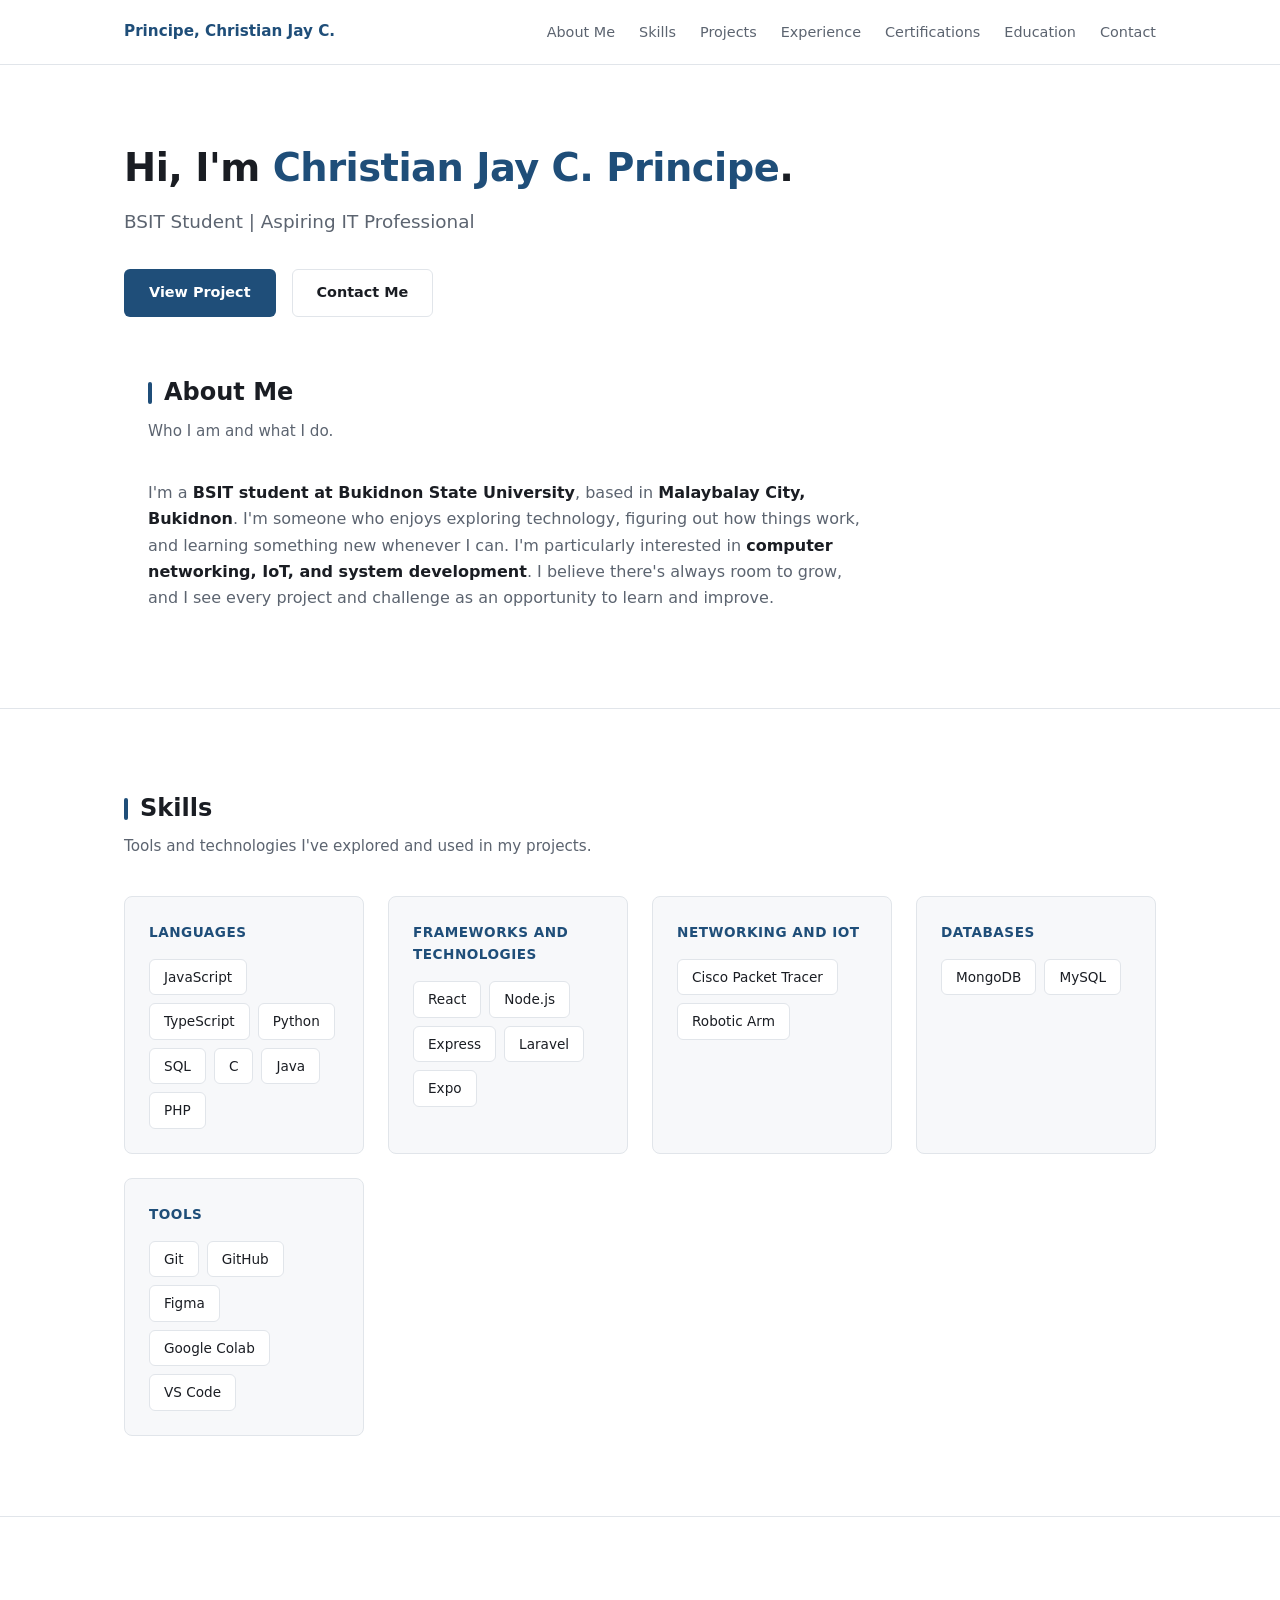
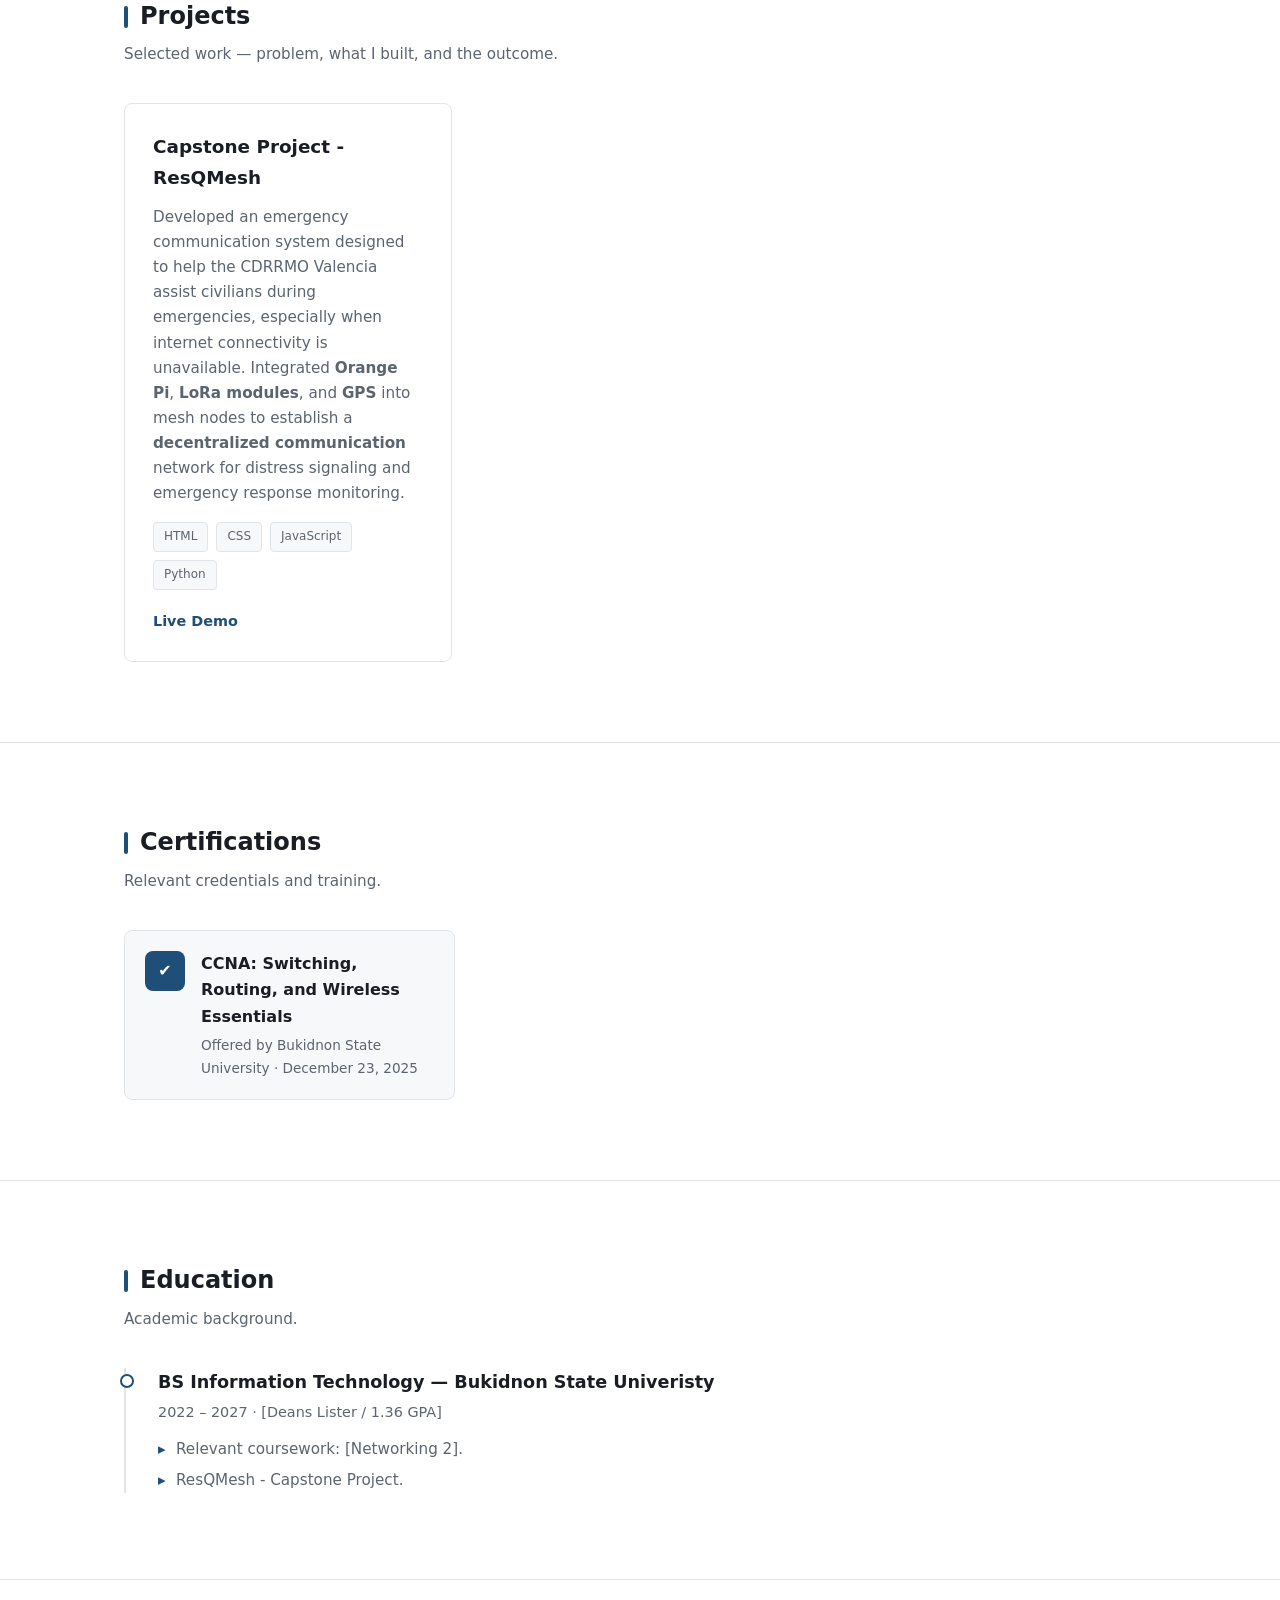
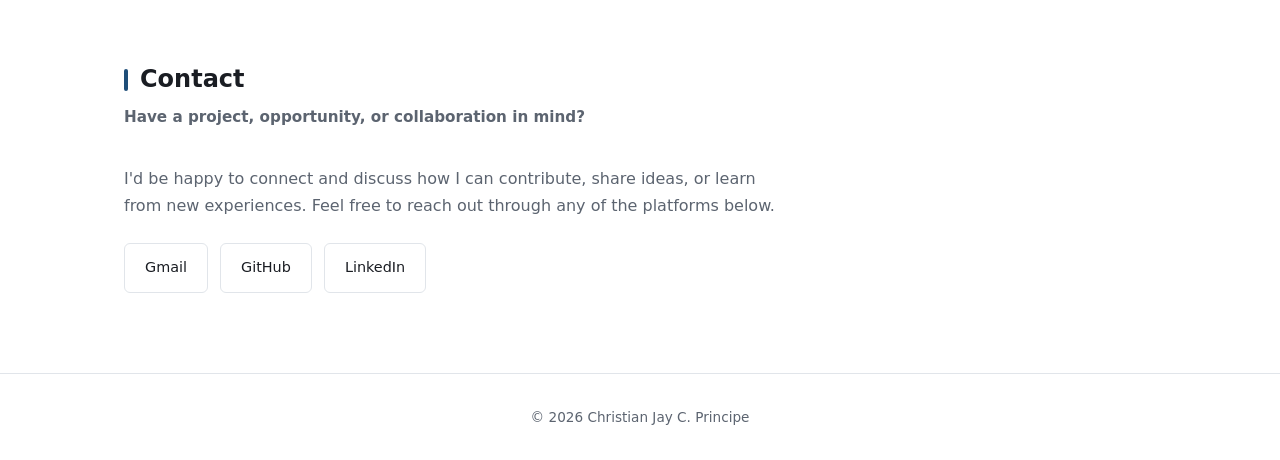
<file: index.html>
<!DOCTYPE html>
<html lang="en">
<head>
  <meta charset="UTF-8">
  <meta name="viewport" content="width=device-width, initial-scale=1.0">
  <title>Christian Jay C. Principe — Portfolio</title>
  <link rel="stylesheet" href="styles.css">
</head>
<body>

  <header class="nav">
    <div class="container">
      <a class="brand" href="#top"><span>Principe, Christian Jay C.</span></a>
      <button class="nav-toggle" id="navToggle">☰</button>
      <ul class="nav-links" id="navLinks">
        <li><a href="#about">About Me</a></li>
        <li><a href="#skills">Skills</a></li>
        <li><a href="#projects">Projects</a></li>
        <li><a href="#experience">Experience</a></li>
        <li><a href="#certifications">Certifications</a></li>
        <li><a href="#education">Education</a></li>
        <li><a href="#contact">Contact</a></li>
      </ul>
    </div>
  </header>

  <main id="top">
    <section id="about">
  <div class="container">
    <h1>Hi, I'm <span>Christian Jay C. Principe</span>.</h1>
    <p class="role">BSIT Student | Aspiring IT Professional</p>
    <div class="buttons">
      <a href="#projects" class="btn btn-primary">View Project</a>
      <a href="#contact" class="btn btn-ghost">Contact Me</a>
    </div>

    <div id="about-body"></div>
  </div>
</section>

    <div id="skills"></div>
    <div id="projects"></div>
    <!-- <div id="experience"></div> -->
    <div id="certifications"></div>
    <div id="education"></div>
    <div id="contact"></div>
  </main>

  <footer>
    <div class="container">© <span id="year"></span> Christian Jay C. Principe</div>
  </footer>

  <script src="script.js"></script>
</body>
</html>
</file>
<file: styles.css>
/* =====================
   THEME
   ===================== */
:root {
  --bg: #ffffff;
  --card: #f7f8fa;
  --text: #1a1d23;
  --muted: #5c6470;
  --accent: #1f4e79;
  --border: #e1e5ea;
  --radius: 8px;
  --max-width: 1080px;
}

* {
  margin: 0;
  padding: 0;
  box-sizing: border-box;
}

html {
  scroll-behavior: smooth;
  scroll-padding-top: 90px; /* Stops navbar from covering titles */
}

body {
  font-family: "Segoe UI", system-ui, -apple-system, sans-serif;
  background: var(--bg);
  color: var(--text);
  line-height: 1.65;
}

a {
  color: var(--accent);
  text-decoration: none;
}

a:hover {
  text-decoration: underline;
}

.container {
  max-width: var(--max-width);
  margin: 0 auto;
  padding: 0 24px;
}

/* =====================
   NAVBAR
   ===================== */
.nav {
  position: sticky;
  top: 0;
  z-index: 100;
  background: rgba(255, 255, 255, 0.95);
  backdrop-filter: blur(8px);
  border-bottom: 1px solid var(--border);
}

.nav .container {
  display: flex;
  justify-content: space-between;
  align-items: center;
  height: 64px;
}

.brand {
  font-weight: 700;
  font-size: 0.95rem;
  color: var(--text);
}

.brand span {
  color: var(--accent);
}

.nav-links {
  display: flex;
  gap: 24px;
  list-style: none;
}

.nav-links a {
  color: var(--muted);
  font-size: 0.9rem;
}

.nav-links a:hover {
  color: var(--accent);
  text-decoration: none;
}

.nav-toggle {
  display: none;
  background: none;
  border: 1px solid var(--border);
  color: var(--text);
  border-radius: 6px;
  padding: 6px 12px;
  cursor: pointer;
  font-size: 1rem;
}

/* =====================
   SECTIONS (SPACING FIX)
   ===================== */
/* This targets the divs injected by JS and gives them consistent spacing */
main > div {
  padding: 80px 0;
  border-top: 1px solid var(--border);
}

/* First section (About) doesn't need a top border */
#about {
  padding: 80px 0;
  border-top: none;
}

/* Remove section padding since the outer div handles it */
section {
  padding: 0;
  border-top: none;
}

.section-title {
  margin-bottom: 36px;
}

.section-title h2 {
  font-size: 1.5rem;
  color: var(--text);
  font-weight: 700;
  display: flex;
  align-items: center;
  gap: 12px;
}

.section-title h2::before {
  content: "";
  display: inline-block;
  width: 4px;
  height: 22px;
  background: var(--accent);
  border-radius: 2px;
}

.section-title p {
  color: var(--muted);
  margin-top: 6px;
  font-size: 0.95rem;
}

/* =====================
   ABOUT ME
   ===================== */
#about h1 {
  font-size: 2.4rem;
  line-height: 1.2;
  font-weight: 700;
  letter-spacing: -0.5px;
}

#about h1 span {
  color: var(--accent);
}

#about .role {
  color: var(--muted);
  font-size: 1.15rem;
  margin-top: 16px;
  max-width: 640px;
}

.buttons {
  display: flex;
  gap: 16px;
  margin-top: 32px;
}

.btn {
  display: inline-block;
  padding: 11px 24px;
  border-radius: 6px;
  font-weight: 600;
  font-size: 0.9rem;
  border: 1px solid transparent;
  transition: all 0.2s ease;
}

.btn:hover {
  text-decoration: none;
}

.btn-primary {
  background: var(--accent);
  color: #fff;
}

.btn-primary:hover {
  background: #17395a;
}

.btn-ghost {
  background: transparent;
  color: var(--text);
  border-color: var(--border);
}

.btn-ghost:hover {
  border-color: var(--accent);
  color: var(--accent);
}

#about-body {
  margin-top: 56px; /* Space between hero and bio */
}

.bio p {
  color: var(--muted);
  margin-bottom: 16px;
  max-width: 70ch;
}

.bio strong {
  color: var(--text);
}

/* =====================
   SKILLS
   ===================== */
.skills {
  display: grid;
  grid-template-columns: repeat(auto-fit, minmax(240px, 1fr));
  gap: 24px;
}

.skill-group {
  background: var(--card);
  border: 1px solid var(--border);
  border-radius: var(--radius);
  padding: 24px;
}

.skill-group h3 {
  font-size: 0.85rem;
  text-transform: uppercase;
  letter-spacing: 0.5px;
  color: var(--accent);
  margin-bottom: 16px;
  font-weight: 700;
}

.chips {
  display: flex;
  flex-wrap: wrap;
  gap: 8px;
}

.chip {
  background: #fff;
  border: 1px solid var(--border);
  color: var(--text);
  padding: 6px 14px;
  border-radius: 6px;
  font-size: 0.85rem;
}

/* =====================
   PROJECTS
   ===================== */
.projects {
  display: grid;
  grid-template-columns: repeat(auto-fill, minmax(300px, 1fr));
  gap: 24px;
}

.project {
  background: #fff;
  border: 1px solid var(--border);
  border-radius: var(--radius);
  padding: 28px;
  transition: all 0.2s ease;
}

.project:hover {
  border-color: var(--accent);
  box-shadow: 0 6px 20px rgba(31, 78, 121, 0.06);
}

.project h3 {
  font-size: 1.15rem;
  margin-bottom: 12px;
  color: var(--text);
  font-weight: 700;
}

.project p {
  color: var(--muted);
  font-size: 0.95rem;
  margin-bottom: 16px;
}

.project .result {
  display: inline-block;
  color: var(--accent);
  background: rgba(31, 78, 121, 0.08);
  font-size: 0.8rem;
  font-weight: 600;
  padding: 4px 12px;
  border-radius: 4px;
  margin-bottom: 16px;
}

.tags {
  display: flex;
  flex-wrap: wrap;
  gap: 8px;
  margin-bottom: 20px;
}

.tag {
  font-size: 0.75rem;
  color: var(--muted);
  background: var(--card);
  border: 1px solid var(--border);
  padding: 4px 10px;
  border-radius: 4px;
}

.project .links {
  display: flex;
  gap: 20px;
  font-size: 0.9rem;
  font-weight: 600;
}

/* =====================
   TIMELINE (Experience / Education)
   ===================== */
.timeline {
  padding-left: 32px;
  border-left: 2px solid var(--border);
}

.timeline-item {
  margin-bottom: 40px;
  position: relative;
}

.timeline-item::before {
  content: "";
  position: absolute;
  left: -38px;
  top: 6px;
  width: 10px;
  height: 10px;
  border-radius: 50%;
  background: #fff;
  border: 2px solid var(--accent);
}

.timeline-item:last-child {
  margin-bottom: 0;
}

.timeline-item h3 {
  font-size: 1.1rem;
  color: var(--text);
  font-weight: 700;
}

.timeline-item .meta {
  color: var(--muted);
  font-size: 0.9rem;
  margin: 4px 0 12px;
}

.timeline-item ul {
  list-style: none;
}

.timeline-item li {
  color: var(--muted);
  font-size: 0.95rem;
  margin-bottom: 6px;
  padding-left: 18px;
  position: relative;
}

.timeline-item li::before {
  content: "▸";
  position: absolute;
  left: 0;
  color: var(--accent);
}

/* =====================
   CERTIFICATIONS
   ===================== */
.certs {
  display: grid;
  grid-template-columns: repeat(auto-fill, minmax(300px, 1fr));
  gap: 20px;
}

.cert {
  display: flex;
  gap: 16px;
  align-items: flex-start;
  background: var(--card);
  border: 1px solid var(--border);
  border-radius: var(--radius);
  padding: 20px;
}

.cert .badge {
  flex: 0 0 40px;
  height: 40px;
  border-radius: 8px;
  background: var(--accent);
  color: #fff;
  display: grid;
  place-items: center;
  font-weight: 700;
  font-size: 1rem;
}

.cert h3 {
  font-size: 1rem;
  color: var(--text);
  font-weight: 600;
}

.cert p {
  color: var(--muted);
  font-size: 0.85rem;
  margin-top: 4px;
}

/* =====================
   CONTACT
   ===================== */
#contact p {
  color: var(--muted);
  max-width: 65ch;
  margin-bottom: 12px;
}

.contact-links {
  display: flex;
  flex-wrap: wrap;
  gap: 12px;
  margin-top: 24px;
}

.contact-links a {
  background: #fff;
  border: 1px solid var(--border);
  border-radius: 6px;
  padding: 12px 20px;
  color: var(--text);
  font-size: 0.9rem;
  font-weight: 500;
  transition: all 0.2s ease;
}

.contact-links a:hover {
  background: var(--card);
  border-color: var(--accent);
  color: var(--accent);
  text-decoration: none;
}

/* =====================
   FOOTER
   ===================== */
footer {
  border-top: 1px solid var(--border);
  padding: 32px 0;
  text-align: center;
  color: var(--muted);
  font-size: 0.85rem;
}

/* =====================
   MOBILE
   ===================== */
@media (max-width: 768px) {
  .nav-toggle {
    display: block;
  }

  .nav-links {
    display: none;
    position: absolute;
    top: 64px;
    left: 0;
    right: 0;
    flex-direction: column;
    gap: 0;
    background: var(--bg);
    border-bottom: 1px solid var(--border);
    padding: 10px 24px;
    box-shadow: 0 4px 12px rgba(0,0,0,0.05);
  }

  .nav-links.open {
    display: flex;
  }

  .nav-links li {
    border-top: 1px solid var(--border);
  }

  .nav-links a {
    display: block;
    padding: 14px 0;
  }

  #about h1 {
    font-size: 1.9rem;
  }

  main > div {
    padding: 56px 0;
  }
}
</file>
